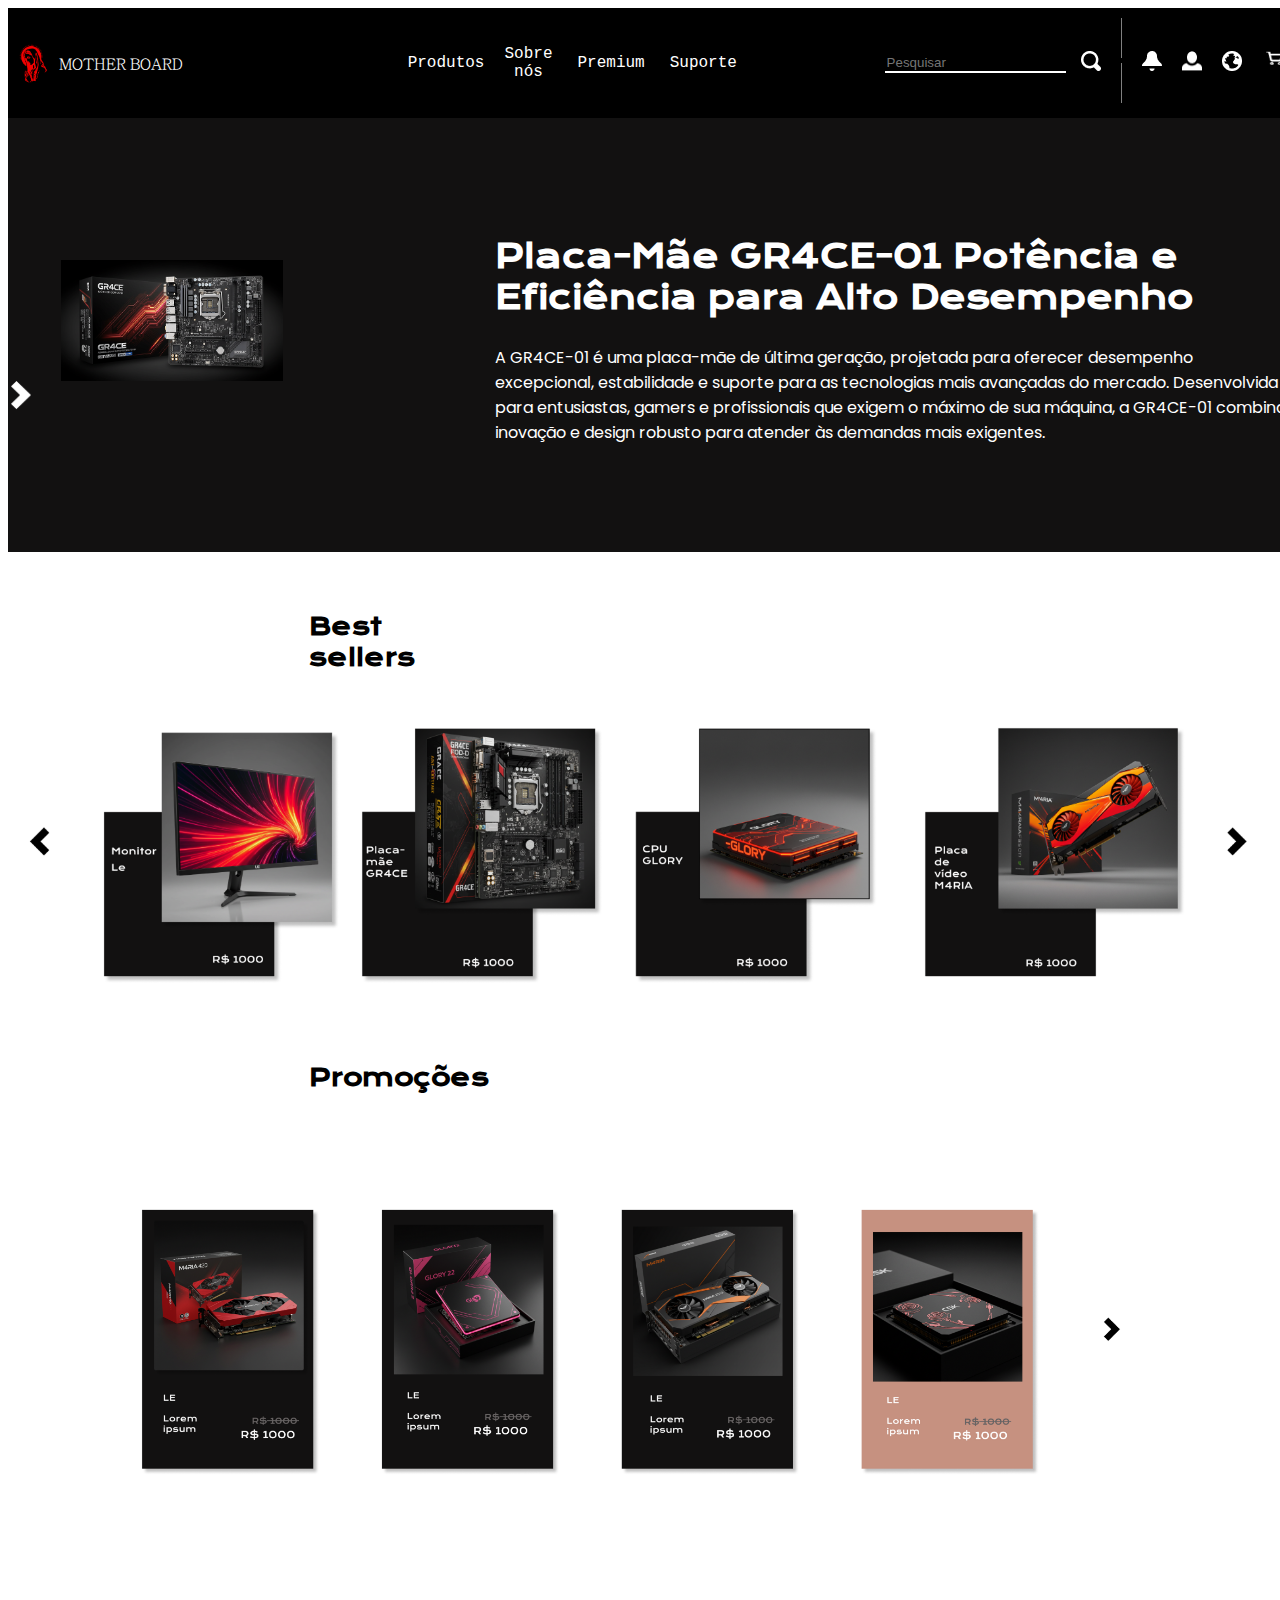
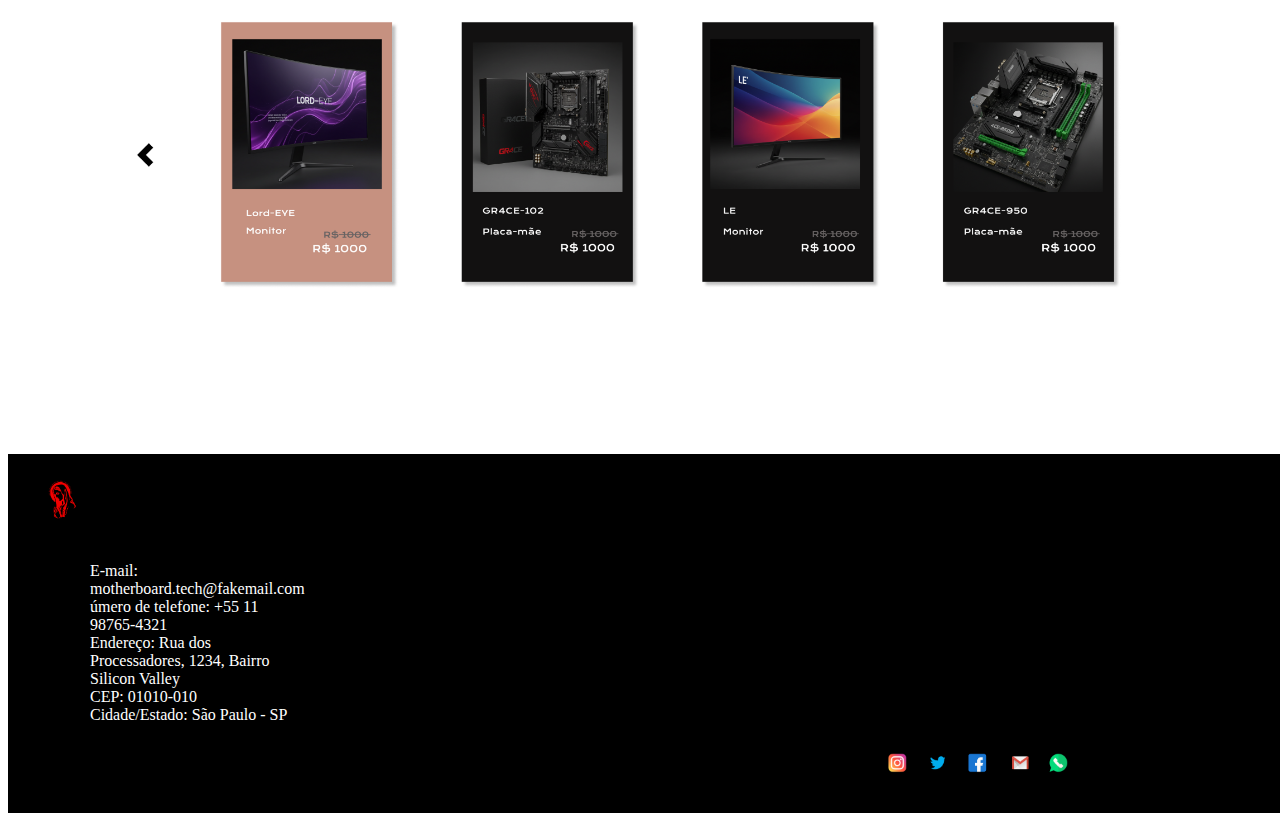
<file: index.html>
<!DOCTYPE html>
<html lang="en">
<head>
    <link rel="icon" type="image/png" href="imagens/logo_motherb.png">
    <meta charset="UTF-8">
    <meta name="viewport" content="width=device-width, initial-scale=1.0">
    <link rel="stylesheet" href="style.css">
    <title>Produtos</title>
    <link rel="imagens" href="index.html"
    <link href="https://fonts.googleapis.com/css2?family=IBM+Plex+Mono:wght@400;700&display=swap" rel="stylesheet">
    <link href="https://fonts.googleapis.com/css2?family=Jeju+Myeongjo:wght@400;700&display=swap" rel="stylesheet">
    <link href="https://fonts.googleapis.com/css2?family=Krona+One&display=swap" rel="stylesheet">
    <link href="https://fonts.googleapis.com/css2?family=Poppins:wght@300;400;500;600;700&display=swap" rel="stylesheet">
    
    <style>
        
    </style>
    
</head>
<body>
    <table CELLSPACING="0">
        <tr id = "Linha-1">
            <td style="width: 46.5px;"></td>
            <td style="width: 196;" id ="jeju">
                <img src="imagens/logo_motherb.png" alt="" id="logo">
                MOTHER BOARD

            </td>
            <td style="width: 44px;"></td>
            <td style="padding-left:100px; cursor: pointer; text-align: center;" class= "alinhamento_texto" onclick= "window.location.href='index.html';">Produtos</td>
            <td class = "alinhamento_texto" style="cursor: pointer; "onclick= "window.location.href='sobrenos.html';">Sobre nós</td>
            <td class = "alinhamento_texto" style="position: relative; text-align: center; padding: 15px; cursor: pointer">
                Premium
                <div class="menu-opcoes">
                    <a href="premium.html">Processador-CDK</a>
                    <a href="premium2.html">Monitor-LORD-EYE</a>    
                    <a href="premium3.html">Placa mãe-GR4CE</a>
                  </div>
            </td>

            <td class = "alinhamento_texto" onclick="location.href='suporte.html'"style="cursor: pointer; text-align: center;">
                Suporte
            </td>

            <td style="width: 140px;"></td>
            <td >
                <form action="">
                    <input type="search" placeholder="Pesquisar" id="pesquisa">
                </form>
            </td>
            <td class = "pading">
                <img src="imagens/lupa.png" alt="" height="20px" width="20px">
            </td>
            <td class = "alinhamento_texto">
                <img src = "imagens/vetor.png" alt = "" height="40px" width="1px">
                <img src = "imagens/vetor.png" alt = "" height="40px" width="1px">
            </td>
            <td class = "alinhamento_texto">
                    <img src="imagens/sino.png" alt="" height="20px" width="20px">
            </td>
            <td class = "alinhamento_texto">
                <img src="imagens/pessoa.png" alt="" height="20px" width="20px"onclick="location.href='suporte.html'"style="cursor: pointer; text-align: center;">
            </td>
            <td class = "alinhamento_texto">
                <img src="imagens/globo.png" alt="" height="20px" width="20px">
            </td>
            <td class = "alinhamento_texto">
                <img src="imagens/carrinho.png" alt="" height="20px" width="24px"onclick="location.href='index.html'"style="cursor: pointer; text-align: center;">
            </td>
            
            
        </tr >
        <tr id = "Linha-2">
            <td></td>
            <td colspan="2" class="container">
                    
                    <img id = "grace_logo" src="imagens/grace_logo.png" width = "75%" alt = "Imagem 1">  
                    <img id = "seta_branca" src="imagens/seta_branca.png"  alt="Imagem 2">

              
            </td>
            <td></td>
            <td colspan="11">
                        
                        <div style="width: 800px;">
                            <h2  class = "titulo"> Placa-Mãe GR4CE-01
                                Potência e Eficiência para Alto Desempenho</h2>
                        
                            <p class = "texto">A GR4CE-01 é uma placa-mãe de última geração, projetada para oferecer desempenho excepcional, 
                                estabilidade e suporte para as tecnologias mais avançadas do mercado. Desenvolvida para entusiastas, 
                                gamers e profissionais que exigem o máximo de sua máquina, a GR4CE-01 combina inovação e design robusto 
                                para atender às demandas mais exigentes.</p>
                        </div>
            </td>
            
            
            
           
        </tr >
        <tr id = "Linha-3">
            <td></td>
            <td></td>
            <td></td>
            <td></td>
            <td></td>
            <td></td>
            <td></td>
            <td></td>
            <td></td>
            <td></td>
            <td></td>
            <td></td>
            <td></td>
            <td></td>
            <td></td>
        
        </tr >
        <tr id = "Linha-4" >
            <td></td>
            <td></td>
            <td></td>
            <td><h1 id = "sell">Best sellers</h1></td>
            <td></td>
            <td></td>
            <td></td>
            <td></td>
            <td></td>
            <td></td>
            <td></td>
            <td></td>
            <td></td>
            <td></td>
            <td></td>
           
        </tr>
        <tr id = "Linha-5" >
            <td></td>
            <td style="text-align: center; vertical-align: middle; width: 100%;" rowspan="2" colspan="13">
                <img src="imagens/best_sell.png"  style="max-width: 100%; height: auto; display: block; margin: auto;" alt="">
            </td>
            <td ></td>
            <td ></td>
            
          
        </tr>
        <tr id = "Linha-6" >
        </tr>

        <tr id = "Linha-7" >
            <td></td>
            <td></td>
            <td></td>
            <td><h1 id = "sell">Promoções</h1></td>
            <td></td>
            <td></td>
            <td></td>
            <td></td>
            <td></td>
            <td></td>
            <td></td>
            <td></td>   
            <td></td>
            <td></td>
            <td></td>
            
        </tr>
        <tr id = "Linha-8" >
            <td></td>
            <td></td>
            <td></td>
            <td></td>
            <td></td>
            <td></td>
            <td></td>
            <td></td>
            <td></td>
            <td></td>
            <td></td>
            <td></td>
            <td></td>
            <td></td>
            <td></td>
           
        </tr>
        <tr id = "Linha-9" >
            <td></td>
            <td style="text-align: center; vertical-align: middle; width: 100%;" rowspan="2" colspan="13">
                <img src="imagens/promocoes1.png"  style="max-width: 80%; height: auto; display: block; margin: auto;" alt="">
            </td>
            <td></td>
            <td></td>
            
            
        </tr>
        <tr id = "Linha-10">
           
        </tr>
        <tr id = "Linha-11" >
            <td></td>
            <td></td>
            <td></td>
            <td></td>
            <td></td>
            <td></td>
            <td></td>
            <td></td>
            <td></td>
            <td></td>
            <td></td>
            <td></td>
            <td></td>
            <td></td>
            <td></td>
           
        </tr>
        <tr id = "Linha-12" >
            <td></td>
            <td style="text-align: center; vertical-align: middle; width: 100%;" rowspan="2" colspan="13">
                <img src="imagens/promocoes2.png"  style="max-width: 80%; height: auto; display: block; margin: auto;" alt="">
            </td>
            <td></td>
            <td></td>
        
        </tr>
        <tr id = "Linha-13" >
          
       
        </tr>
        <tr id = "Linha-14" >
            <td></td>
            <td></td>
            <td></td>
            <td></td>
            <td></td>
            <td></td>
            <td></td>
            <td></td>
            <td></td>
            <td></td>
            <td></td>
            <td></td>
            <td></td>
            <td></td>
            <td></td>
           
        </tr>
        <tr id = "Linha-15" >
            <td style="width: 45px;"></td>
            <td style="padding-left: 30px;">
                <img src="imagens/logo_motherb.png" alt="" id="logo">
            </td>
            <td></td>
            <td></td>
            <td></td>
            <td></td>
            <td></td>
            <td></td>
            <td></td>
            <td></td>
            <td></td>
            <td></td>
            <td></td>
            <td></td>
            <td></td>
          
        </tr>
        <tr id = "Linha-16" >
            <td></td>
            <td style="padding-left: 80px;" id = "texto">
                <p>E-mail: motherboard.tech@fakemail.com<br>úmero de telefone: +55 11 98765-4321<br>Endereço: Rua dos Processadores, 1234, Bairro Silicon Valley<br>CEP: 01010-010<br>Cidade/Estado: São Paulo - SP</p>
            </td>
            <td></td>
            <td></td>
            <td></td>
            <td></td>
            <td></td>
            <td></td>
            <td></td>
            <td></td>
            <td></td>
            <td></td>
            <td></td>
            <td></td>
            <td></td>
            
        </tr>
        <tr id = "Linha-17" >
            <td></td>
            <td></td>
            <td></td>
            <td></td>
            <td></td>
            <td></td>
            <td></td>
            <td></td>
            <td><img src="imagens/apps.png" style="height: 20px;"alt=""></td>
            <td></td>
            <td></td>
            <td></td>
            <td></td>
            <td></td>
            <td></td>
            
        </tr>
        <tr id = "Linha-18" >
            <td></td>
            <td></td>
            <td></td>
            <td></td>
            <td></td>
            <td></td>
            <td></td>
            <td></td>
            <td></td>
            <td></td>
            <td></td>
            <td></td>
            <td></td>
            <td></td>
            <td></td>
            
        </tr>
    </table>
</body>
</html>
</file>
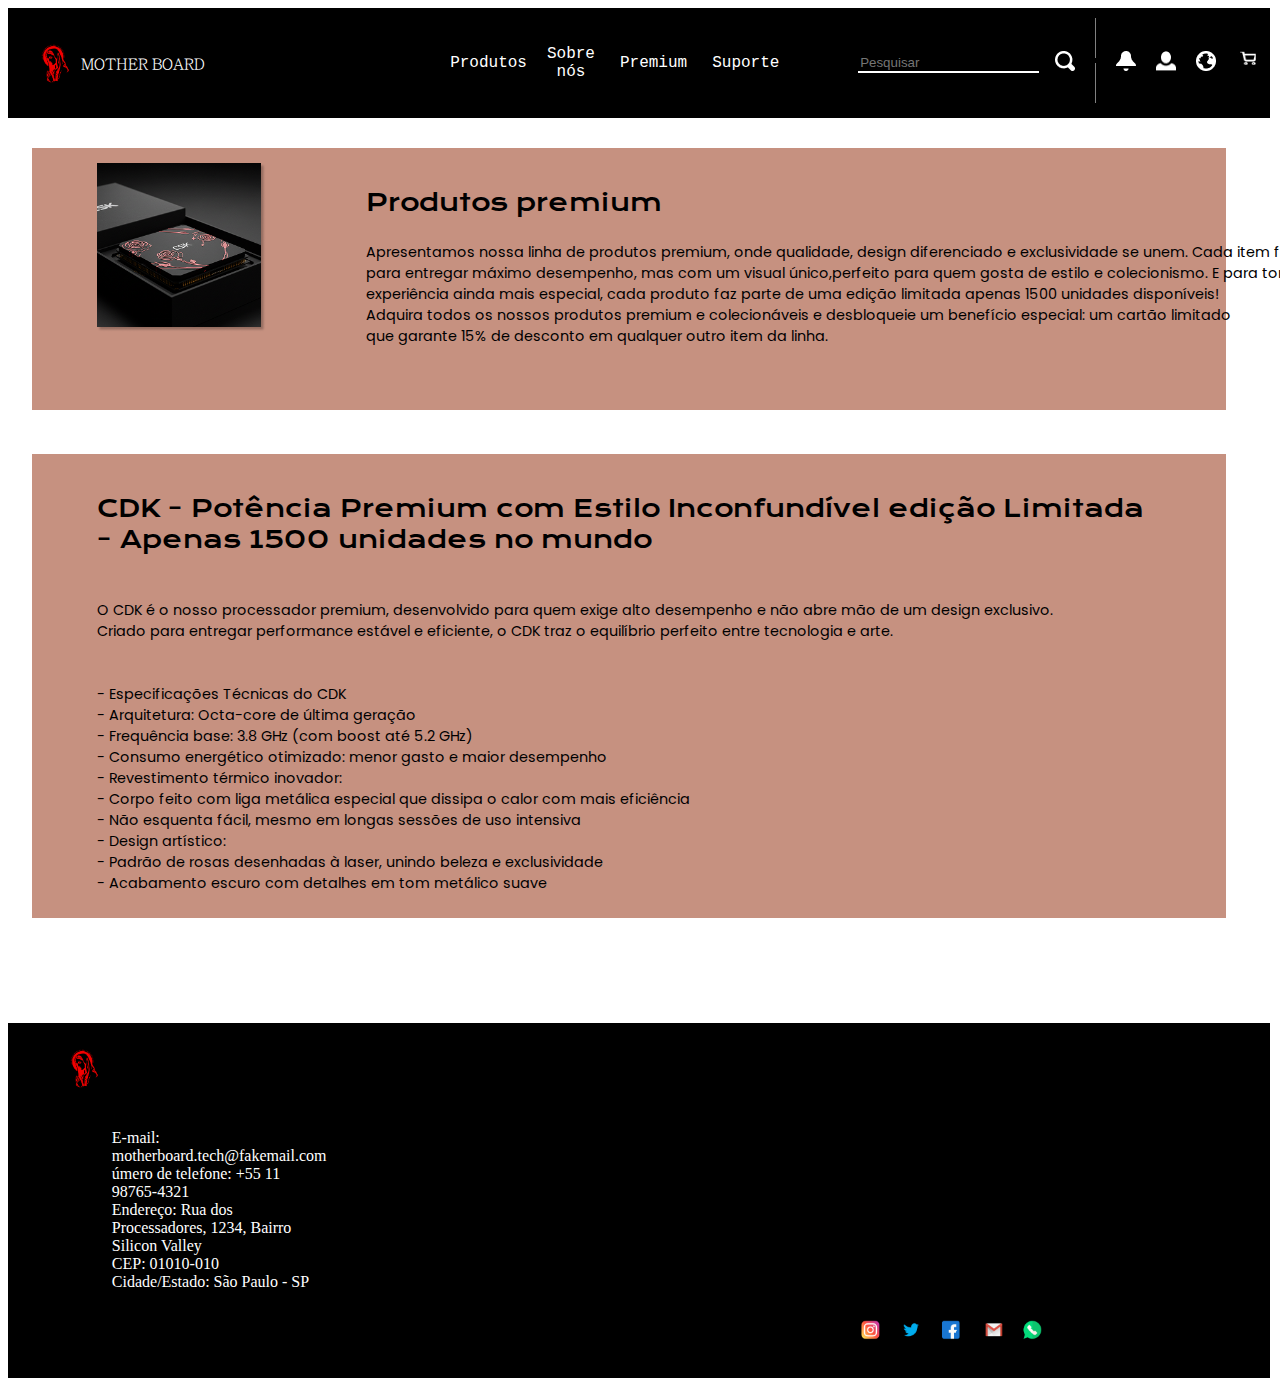
<file: premium.html>
<!DOCTYPE html>
<html lang="en">
<head>
    <link rel="icon" type="image/png" href="imagens/logo_motherb.png">
    <meta charset="UTF-8">
    <meta name="viewport" content="width=device-width, initial-scale=1.0">
    <title>Premium-CDK</title>
    <link rel="stylesheet" href="premium.css">
    <link rel="imagens" href="index.html"
    <link href="https://fonts.googleapis.com/css2?family=IBM+Plex+Mono:wght@400;700&display=swap" rel="stylesheet">
    <link href="https://fonts.googleapis.com/css2?family=Jeju+Myeongjo:wght@400;700&display=swap" rel="stylesheet">
    <link href="https://fonts.googleapis.com/css2?family=Krona+One&display=swap" rel="stylesheet">
    <link href="https://fonts.googleapis.com/css2?family=Poppins:wght@300;400;500;600;700&display=swap" rel="stylesheet">
</head>
<body>
    <body>
        <table cellspacing="0">
            <tr id = "Linha-1">
                <td style="width: 46.5px;"></td>
                <td style="width: 196;" id ="jeju">
                    <img src="imagens/logo_motherb.png" alt="" id="logo">
                    MOTHER BOARD
    
                </td>
                <td style="width: 44px;"></td>
                <td style="padding-left:100px; cursor: pointer; text-align: center;" class= "alinhamento_texto" onclick= "window.location.href='index.html';">Produtos</td>
                <td class = "alinhamento_texto" style="cursor: pointer;" onclick= "window.location.href='sobrenos.html';">Sobre nós</td>
                <td class = "alinhamento_texto" style="position: relative; text-align: center; padding: 15px; cursor: pointer;">
                    Premium
                    <div class="menu-opcoes">
                        <a href="premium.html">Processador-CDK</a>
                        <a href="premium2.html">Monitor-LORD-EYE</a>
                        <a href="premium3.html">Placa mãe-GR4CE</a>
                      </div>
                </td>
       
                <td class = "alinhamento_texto" onclick="location.href='suporte.html'"style="cursor: pointer; text-align: center;">
                    Suporte
                </td>
                <td style="width: 140px;"></td>
                <td >
                    <form action="">
                        <input type="search" placeholder="Pesquisar" id="pesquisa">
                    </form>
                </td>
                <td class = "pading">
                    <img src="imagens/lupa.png" alt="" height="20px" width="20px">
                </td>
                <td class = "alinhamento_texto">
                    <img src = "imagens/vetor.png" alt = "" height="40px" width="1px">
                    <img src = "imagens/vetor.png" alt = "" height="40px" width="1px">
                </td>
                <td class = "alinhamento_texto">
                    <img src="imagens/sino.png" alt="" height="20px" width="20px">
                </td>
                <td class = "alinhamento_texto">
                    <img src="imagens/pessoa.png" alt="" height="20px" width="20px"onclick="location.href='suporte.html'"style="cursor: pointer; text-align: center;">
                </td>
                <td class = "alinhamento_texto">
                    <img src="imagens/globo.png" alt="" height="20px" width="20px">
                </td>
                <td class = "alinhamento_texto">
                    <img src="imagens/carrinho.png" alt="" height="20px" width="24px"onclick="location.href='index.html'"style="cursor: pointer; text-align: center;">
                </td>
                
                
            </tr >
                <tr id = "Linha-2">
                    <td></td>
                    <td></td>
                    <td></td>
                    <td></td>
                    <td></td>
                    <td></td>
                    <td></td>
                    <td></td>
                    <td></td>
                    <td></td>
                    <td></td>
                    <td></td>
                    <td></td>
                    <td></td>
                    <td></td>
                </tr>
                <tr id = "Linha-3"  >
                    <td></td>
                    <td class = "banner" rowspan="3" colspan="13">

                        <img src="imagens/cdk.png" width ="15%"style="float: left; margin-right: 100px;">
                            <p class = "titulo" style= "vertical-align: middle;">Produtos premium</p>
                            <p class = "texto" > Apresentamos nossa linha de produtos premium, onde qualidade, design diferenciado e exclusividade se unem. Cada item foi desenvolvido <br> 
                                para entregar máximo desempenho, mas com um visual único,perfeito para quem gosta de estilo e colecionismo. E para tornar essa <br> 
                                experiência ainda mais especial, cada produto faz parte de uma edição limitada  apenas 1500 unidades disponíveis! <br>
                                Adquira todos os nossos produtos premium e colecionáveis e desbloqueie um benefício especial: um cartão limitado <br>
                                que garante 15% de desconto em qualquer outro item da linha.</p>
                    </td>
                    
                    <td></td>
                </tr>
                <tr id = "Linha-4">
                    <td></td>
                    <td></td>
                    <td></td>
                    
                </tr>
                <tr id = "Linha-5">
                    <td></td>
                    <td></td>
                    <td></td>
                    
                </tr>
                <tr id = "Linha-6">
                    <td></td>
                    <td></td>
                    <td></td>
                    <td></td>
                    <td></td>
                    <td></td>
                    <td></td>
                    <td></td>
                    <td></td>
                    <td></td>
                    <td></td>
                    <td></td>
                    <td></td>
                    <td></td>
                    <td></td>
                </tr>
                <tr id = "Linha-7">
                    <td></td>
                    <td class = "banner" rowspan="3" colspan="13">
                        
                        <p class="titulo"style="white-space: pre-line;">CDK - Potência Premium com Estilo Inconfundível edição Limitada 
                        - Apenas 1500 unidades no mundo</p>
                        <p class="texto"style="white-space: pre-line;">
                            O CDK é o nosso processador premium, desenvolvido para quem exige alto desempenho e não abre mão de um design exclusivo. 
                            Criado para entregar performance estável e eficiente, o CDK traz o equilíbrio perfeito entre tecnologia e arte.


                            - Especificações Técnicas do CDK
                            - Arquitetura: Octa-core de última geração
                            - Frequência base: 3.8 GHz (com boost até 5.2 GHz)
                            - Consumo energético otimizado: menor gasto e maior desempenho
                            - Revestimento térmico inovador:
                            - Corpo feito com liga metálica especial que dissipa o calor com mais eficiência
                            - Não esquenta fácil, mesmo em longas sessões de uso intensiva
                            - Design artístico:
                            - Padrão de rosas desenhadas à laser, unindo beleza e exclusividade
                            - Acabamento escuro com detalhes em tom metálico suave</p>
                        
                    </td>
             
                    <td></td>
                   
                    <td></td>
                </tr>
                <tr id="Linha-8">
                    <td></td>
                    <td></td>
                    <td></td>
                  
                </tr>
                <tr id = "Linha-9">
                    <td></td>
                    <td></td>
                    <td></td>
                 
                </tr>

            <tr id = "Linha-10" >
                <td></td>
                <td></td>
                <td></td>
                <td></td>
                <td></td>
                <td></td>
                <td></td>
                <td></td>
                <td></td>
                <td></td>
                <td></td>
                <td></td>
                <td></td>
                <td></td>
                <td></td>
               
            </tr>
            <tr id = "Linha-11" >
                <td style="width: 45px;"></td>
                <td style="padding-left: 30px;">
                    <img src="imagens/logo_motherb.png" alt="" id="logo">
                </td>
                <td></td>
                <td></td>
                <td></td>
                <td></td>
                <td></td>
                <td></td>
                <td></td>
                <td></td>
                <td></td>
                <td></td>
                <td></td>
                <td></td>
                <td></td>
              
            </tr>
            <tr id = "Linha-12" >
                <td></td>
                <td style="padding-left: 80px;" id = "texto">
                    <p>E-mail: motherboard.tech@fakemail.com<br>úmero de telefone: +55 11 98765-4321<br>Endereço: Rua dos Processadores, 1234, Bairro Silicon Valley<br>CEP: 01010-010<br>Cidade/Estado: São Paulo - SP</p>
                </td>
                <td></td>
                <td></td>
                <td></td>
                <td></td>
                <td></td>
                <td></td>
                <td></td>
                <td></td>
                <td></td>
                <td></td>
                <td></td>
                <td></td>
                <td></td>
                
            </tr>
            <tr id = "Linha-13" >
                <td></td>
                <td></td>
                <td></td>
                <td></td>
                <td></td>
                <td></td>
                <td></td>
                <td></td>
                <td><img src="imagens/apps.png" style="height: 20px;"alt=""></td>
                <td></td>
                <td></td>
                <td></td>
                <td></td>
                <td></td>
                <td></td>
                
            </tr>
            <tr id = "Linha-14" >
                <td></td>
                <td></td>
                <td></td>
                <td></td>
                <td></td>
                <td></td>
                <td></td>
                <td></td>
                <td></td>
                <td></td>
                <td></td>
                <td></td>
                <td></td>
                <td></td>
                <td></td>
                
            </tr>
        </table>
</body>
</html>
</file>
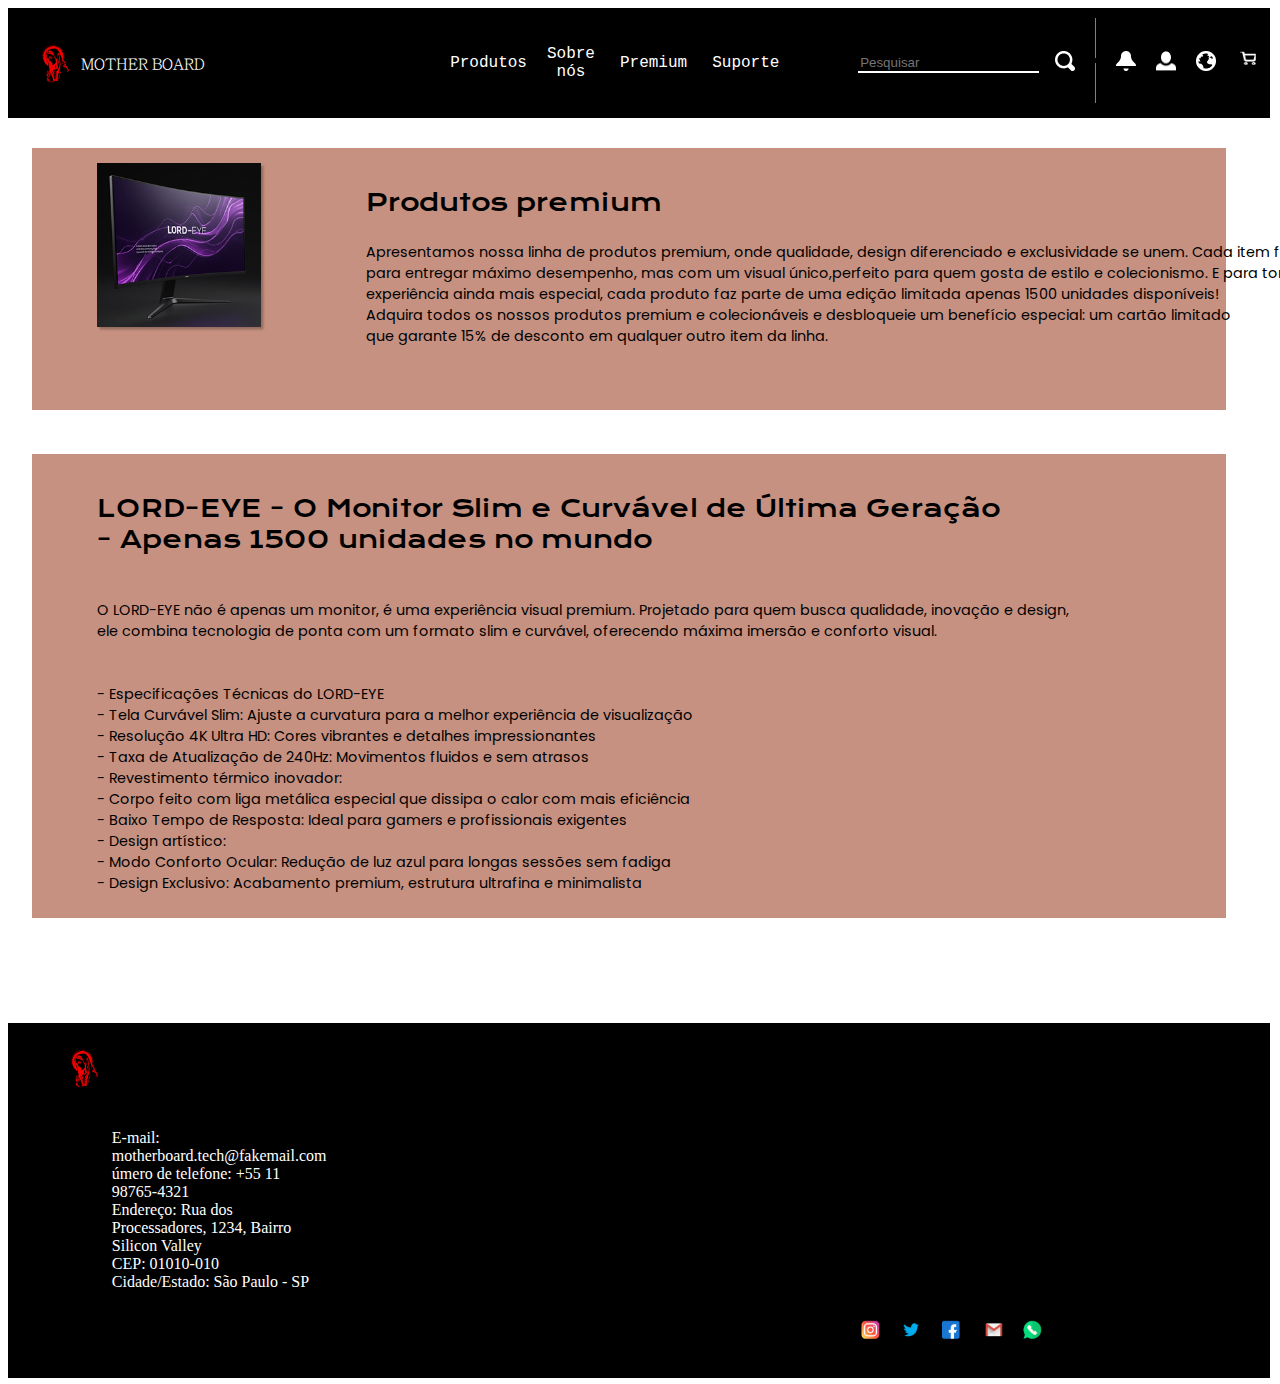
<file: premium2.html>
<!DOCTYPE html>
<html lang="en">
<head>
    <link rel="icon" type="image/png" href="imagens/logo_motherb.png">
    <meta charset="UTF-8">
    <meta name="viewport" content="width=device-width, initial-scale=1.0">
    <title>Premium-LORD-EYE</title>
    <link rel="stylesheet" href="premium.css">
    <link rel="imagens" href="index.html"
    <link href="https://fonts.googleapis.com/css2?family=IBM+Plex+Mono:wght@400;700&display=swap" rel="stylesheet">
    <link href="https://fonts.googleapis.com/css2?family=Jeju+Myeongjo:wght@400;700&display=swap" rel="stylesheet">
    <link href="https://fonts.googleapis.com/css2?family=Krona+One&display=swap" rel="stylesheet">
    <link href="https://fonts.googleapis.com/css2?family=Poppins:wght@300;400;500;600;700&display=swap" rel="stylesheet">
</head>
<body>
    <body>
        <table  cellspacing="0">
            <tr id = "Linha-1">
                <td style="width: 46.5px;"></td>
                <td style="width: 196;" id ="jeju">
                    <img src="imagens/logo_motherb.png" alt="" id="logo">
                    MOTHER BOARD
    
                </td>
                <td style="width: 44px;"></td>
                <td style="padding-left:100px; cursor: pointer; text-align: center;" class= "alinhamento_texto" onclick= "window.location.href='index.html';">Produtos</td>
                <td class = "alinhamento_texto" style="cursor: pointer;"onclick= "window.location.href='sobrenos.html';">Sobre nós</td>
                <td class = "alinhamento_texto" style="position: relative; text-align: center; padding: 15px;cursor: pointer;">
                    Premium
                    <div class="menu-opcoes">
                        <a href="premium.html">Processador-CDK</a>
                        <a href="premium2.html">Monitor-LORD-EYE</a>
                        <a href="premium3.html">Placa mãe-GR4CE</a>
                      </div>
                </td>

                <td class = "alinhamento_texto" onclick="location.href='suporte.html'"style="cursor: pointer; text-align: center;">
                    Suporte
                </td>
                <td style="width: 140px;"></td>
                <td >
                    <form action="">
                        <input type="search" placeholder="Pesquisar" id="pesquisa">
                    </form>
                </td>
                <td class = "pading">
                    <img src="imagens/lupa.png" alt="" height="20px" width="20px">
                </td>
                <td class = "alinhamento_texto">
                    <img src = "imagens/vetor.png" alt = "" height="40px" width="1px">
                    <img src = "imagens/vetor.png" alt = "" height="40px" width="1px">
                </td>
                <td class = "alinhamento_texto">
                    <img src="imagens/sino.png" alt="" height="20px" width="20px">
                </td>
                <td class = "alinhamento_texto">
                    <img src="imagens/pessoa.png" alt="" height="20px" width="20px"onclick="location.href='suporte.html'"style="cursor: pointer; text-align: center;">
                </td>
                <td class = "alinhamento_texto">
                    <img src="imagens/globo.png" alt="" height="20px" width="20px">
                </td>
                <td class = "alinhamento_texto">
                    <img src="imagens/carrinho.png" alt="" height="20px" width="24px"onclick="location.href='index.html'"style="cursor: pointer; text-align: center;">
                </td>
                
                
            </tr >
                <tr id = "Linha-2">
                    <td></td>
                    <td></td>
                    <td></td>
                    <td></td>
                    <td></td>
                    <td></td>
                    <td></td>
                    <td></td>
                    <td></td>
                    <td></td>
                    <td></td>
                    <td></td>
                    <td></td>
                    <td></td>
                    <td></td>
                </tr>
                <tr id = "Linha-3"  >
                    <td></td>
                    <td class = "banner" rowspan="3" colspan="13">

                        <img src="imagens/lord_eye.png" width ="15%"style="float: left; margin-right: 100px;">
                            <p class = "titulo" style= "vertical-align: middle;">Produtos premium</p>
                            <p class = "texto" >  Apresentamos nossa linha de produtos premium, onde qualidade, design diferenciado e exclusividade se unem. Cada item foi desenvolvido <br> 
                                para entregar máximo desempenho, mas com um visual único,perfeito para quem gosta de estilo e colecionismo. E para tornar essa <br> 
                                experiência ainda mais especial, cada produto faz parte de uma edição limitada  apenas 1500 unidades disponíveis! <br>
                                Adquira todos os nossos produtos premium e colecionáveis e desbloqueie um benefício especial: um cartão limitado <br>
                                que garante 15% de desconto em qualquer outro item da linha.</p>
                    
                    <td></td>
                </tr>
                <tr id = "Linha-4">
                    <td></td>
                    <td></td>
                    <td></td>
                    
                </tr>
                <tr id = "Linha-5">
                    <td></td>
                    <td></td>
                    <td></td>
                    
                </tr>
                <tr id = "Linha-6">
                    <td></td>
                    <td></td>
                    <td></td>
                    <td></td>
                    <td></td>
                    <td></td>
                    <td></td>
                    <td></td>
                    <td></td>
                    <td></td>
                    <td></td>
                    <td></td>
                    <td></td>
                    <td></td>
                    <td></td>
                </tr>
                <tr id = "Linha-7">
                    <td></td>
                    <td class = "banner" rowspan="3" colspan="13">
                        
                        <p class="titulo"style="white-space: pre-line;">LORD-EYE - O Monitor Slim e Curvável de Última Geração
                        - Apenas 1500 unidades no mundo</p>
                        <p class="texto"style="white-space: pre-line;">
                            O LORD-EYE não é apenas um monitor, é uma experiência visual premium. Projetado para quem busca qualidade, inovação e design,
                            ele combina tecnologia de ponta com um formato slim e curvável, oferecendo máxima imersão e conforto visual.

                            
                            - Especificações Técnicas do LORD-EYE
                            - Tela Curvável Slim: Ajuste a curvatura para a melhor experiência de visualização
                            - Resolução 4K Ultra HD: Cores vibrantes e detalhes impressionantes
                            - Taxa de Atualização de 240Hz: Movimentos fluidos e sem atrasos
                            - Revestimento térmico inovador:
                            - Corpo feito com liga metálica especial que dissipa o calor com mais eficiência
                            - Baixo Tempo de Resposta: Ideal para gamers e profissionais exigentes
                            - Design artístico:
                            - Modo Conforto Ocular: Redução de luz azul para longas sessões sem fadiga
                            - Design Exclusivo: Acabamento premium, estrutura ultrafina e minimalista</p>
                        
                    </td>
             
                    <td></td>
                   
                    <td></td>
                </tr>
                <tr id="Linha-8">
                    <td></td>
                    <td></td>
                    <td></td>
                  
                </tr>
                <tr id = "Linha-9">
                    <td></td>
                    <td></td>
                    <td></td>
                 
                </tr>

            <tr id = "Linha-10" >
                <td></td>
                <td></td>
                <td></td>
                <td></td>
                <td></td>
                <td></td>
                <td></td>
                <td></td>
                <td></td>
                <td></td>
                <td></td>
                <td></td>
                <td></td>
                <td></td>
                <td></td>
               
            </tr>
            <tr id = "Linha-11" >
                <td style="width: 45px;"></td>
                <td style="padding-left: 30px;">
                    <img src="imagens/logo_motherb.png" alt="" id="logo">
                </td>
                <td></td>
                <td></td>
                <td></td>
                <td></td>
                <td></td>
                <td></td>
                <td></td>
                <td></td>
                <td></td>
                <td></td>
                <td></td>
                <td></td>
                <td></td>
              
            </tr>
            <tr id = "Linha-12" >
                <td></td>
                <td style="padding-left: 80px;" id = "texto">
                    <p>E-mail: motherboard.tech@fakemail.com<br>úmero de telefone: +55 11 98765-4321<br>Endereço: Rua dos Processadores, 1234, Bairro Silicon Valley<br>CEP: 01010-010<br>Cidade/Estado: São Paulo - SP</p>
                </td>
                <td></td>
                <td></td>
                <td></td>
                <td></td>
                <td></td>
                <td></td>
                <td></td>
                <td></td>
                <td></td>
                <td></td>
                <td></td>
                <td></td>
                <td></td>
                
            </tr>
            <tr id = "Linha-13" >
                <td></td>
                <td></td>
                <td></td>
                <td></td>
                <td></td>
                <td></td>
                <td></td>
                <td></td>
                <td><img src="imagens/apps.png" style="height: 20px;"alt=""></td>
                <td></td>
                <td></td>
                <td></td>
                <td></td>
                <td></td>
                <td></td>
                
            </tr>
            <tr id = "Linha-14" >
                <td></td>
                <td></td>
                <td></td>
                <td></td>
                <td></td>
                <td></td>
                <td></td>
                <td></td>
                <td></td>
                <td></td>
                <td></td>
                <td></td>
                <td></td>
                <td></td>
                <td></td>
                
            </tr>
        </table>
</body>
</html>
</file>
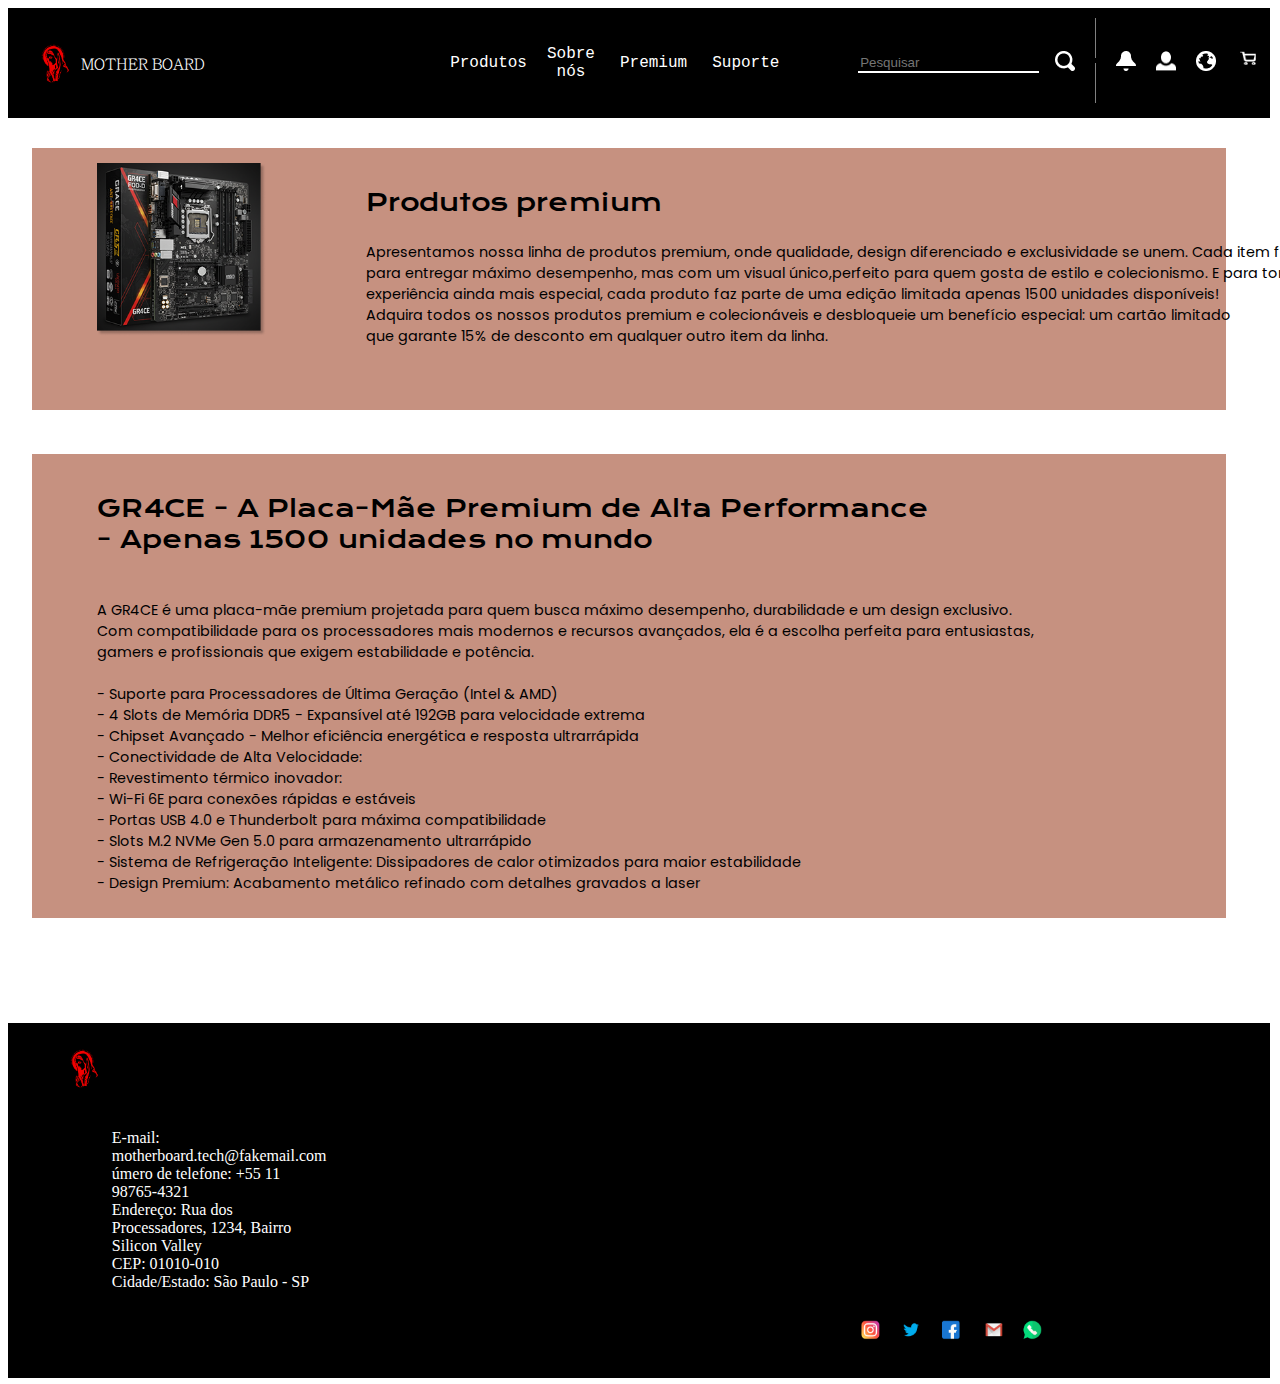
<file: premium3.html>
<!DOCTYPE html>
<html lang="en">
<head>
    <link rel="icon" type="image/png" href="imagens/logo_motherb.png">
    <meta charset="UTF-8">
    <meta name="viewport" content="width=device-width, initial-scale=1.0">
    <title>Premium-GR4CE</title>
    <link rel="stylesheet" href="premium.css">
    <link rel="imagens" href="index.html"
    <link href="https://fonts.googleapis.com/css2?family=IBM+Plex+Mono:wght@400;700&display=swap" rel="stylesheet">
    <link href="https://fonts.googleapis.com/css2?family=Jeju+Myeongjo:wght@400;700&display=swap" rel="stylesheet">
    <link href="https://fonts.googleapis.com/css2?family=Krona+One&display=swap" rel="stylesheet">
    <link href="https://fonts.googleapis.com/css2?family=Poppins:wght@300;400;500;600;700&display=swap" rel="stylesheet">
</head>
<body>
    <body>
        <table cellspacing="0">
            <tr id = "Linha-1">
                <td style="width: 46.5px;"></td>
                <td style="width: 196;" id ="jeju">
                    <img src="imagens/logo_motherb.png" alt="" id="logo">
                    MOTHER BOARD
    
                </td>
                <td style="width: 44px;"></td>
                <td style="padding-left:100px; cursor: pointer; text-align: center;" class= "alinhamento_texto" onclick= "window.location.href='index.html';">Produtos</td>
                <td class = "alinhamento_texto" style="cursor: pointer;"onclick= "window.location.href='sobrenos.html';">Sobre nós</td>
                <td class = "alinhamento_texto" style="position: relative; text-align: center; padding: 15px; cursor: pointer;">
                    Premium
                    <div class="menu-opcoes">
                        <a href="premium.html">Processador-CDK</a>
                        <a href="premium2.html">Monitor-LORD-EYE</a>
                        <a href="premium3.html">Placa mãe-GR4CE</a>
                      </div>
                </td>

                <td class = "alinhamento_texto" onclick="location.href='suporte.html'"style="cursor: pointer; text-align: center;">
                    Suporte
                </td>
                <td style="width: 140px;"></td>
                <td >
                    <form action="">
                        <input type="search" placeholder="Pesquisar" id="pesquisa">
                    </form>
                </td>
                <td class = "pading">
                    <img src="imagens/lupa.png" alt="" height="20px" width="20px">
                </td>
                <td class = "alinhamento_texto">
                    <img src = "imagens/vetor.png" alt = "" height="40px" width="1px">
                    <img src = "imagens/vetor.png" alt = "" height="40px" width="1px">
                </td>
                <td class = "alinhamento_texto">
                    <img src="imagens/sino.png" alt="" height="20px" width="20px">
                </td>
                <td class = "alinhamento_texto">
                    <img src="imagens/pessoa.png" alt="" height="20px" width="20px"onclick="location.href='suporte.html'"style="cursor: pointer; text-align: center;">
                </td>
                <td class = "alinhamento_texto">
                    <img src="imagens/globo.png" alt="" height="20px" width="20px">
                </td>
                <td class = "alinhamento_texto">
                    <img src="imagens/carrinho.png" alt="" height="20px" width="24px"onclick="location.href='index.html'"style="cursor: pointer; text-align: center;">
                </td>
                
                
            </tr >
                <tr id = "Linha-2">
                    <td></td>
                    <td></td>
                    <td></td>
                    <td></td>
                    <td></td>
                    <td></td>
                    <td></td>
                    <td></td>
                    <td></td>
                    <td></td>
                    <td></td>
                    <td></td>
                    <td></td>
                    <td></td>
                    <td></td>
                </tr>
                <tr id = "Linha-3"  >
                    <td></td>
                    <td class = "banner" rowspan="3" colspan="13">

                        <img src="imagens/gr4ace2.png" width ="15%"style="float: left; margin-right: 100px;">
                            <p class = "titulo" style= "vertical-align: middle;">Produtos premium</p>
                            <p class = "texto" > Apresentamos nossa linha de produtos premium, onde qualidade, design diferenciado e exclusividade se unem. Cada item foi desenvolvido <br> 
                            para entregar máximo desempenho, mas com um visual único,perfeito para quem gosta de estilo e colecionismo. E para tornar essa <br> 
                            experiência ainda mais especial, cada produto faz parte de uma edição limitada  apenas 1500 unidades disponíveis! <br>
                            Adquira todos os nossos produtos premium e colecionáveis e desbloqueie um benefício especial: um cartão limitado <br>
                            que garante 15% de desconto em qualquer outro item da linha.</p>
                    </td>
                    
                    <td></td>
                </tr>
                <tr id = "Linha-4">
                    <td></td>
                    <td></td>
                    <td></td>
                    
                </tr>
                <tr id = "Linha-5">
                    <td></td>
                    <td></td>
                    <td></td>
                    
                </tr>
                <tr id = "Linha-6">
                    <td></td>
                    <td></td>
                    <td></td>
                    <td></td>
                    <td></td>
                    <td></td>
                    <td></td>
                    <td></td>
                    <td></td>
                    <td></td>
                    <td></td>
                    <td></td>
                    <td></td>
                    <td></td>
                    <td></td>
                </tr>
                <tr id = "Linha-7">
                    <td></td>
                    <td class = "banner" rowspan="3" colspan="13">
                       
                        <p class="titulo"style="white-space: pre-line;">GR4CE - A Placa-Mãe Premium de Alta Performance
                        - Apenas 1500 unidades no mundo</p>
                        <p class="texto"style="white-space: pre-line;">
                            A GR4CE é uma placa-mãe premium projetada para quem busca máximo desempenho, durabilidade e um design exclusivo. 
                            Com compatibilidade para os processadores mais modernos e recursos avançados, ela é a escolha perfeita para entusiastas, 
                            gamers e profissionais que exigem estabilidade e potência.

                            - Suporte para Processadores de Última Geração (Intel & AMD)
                            - 4 Slots de Memória DDR5 - Expansível até 192GB para velocidade extrema
                            - Chipset Avançado - Melhor eficiência energética e resposta ultrarrápida
                            - Conectividade de Alta Velocidade:
                            - Revestimento térmico inovador:
                            - Wi-Fi 6E para conexões rápidas e estáveis
                            - Portas USB 4.0 e Thunderbolt para máxima compatibilidade
                            - Slots M.2 NVMe Gen 5.0 para armazenamento ultrarrápido
                            - Sistema de Refrigeração Inteligente: Dissipadores de calor otimizados para maior estabilidade
                            - Design Premium: Acabamento metálico refinado com detalhes gravados a laser</p>
                        
                    </td>
             
                    <td></td>
                   
                    <td></td>
                </tr>
                <tr id="Linha-8">
                    <td></td>
                    <td></td>
                    <td></td>
                  
                </tr>
                <tr id = "Linha-9">
                    <td></td>
                    <td></td>
                    <td></td>
                 
                </tr>

            <tr id = "Linha-10" >
                <td></td>
                <td></td>
                <td></td>
                <td></td>
                <td></td>
                <td></td>
                <td></td>
                <td></td>
                <td></td>
                <td></td>
                <td></td>
                <td></td>
                <td></td>
                <td></td>
                <td></td>
               
            </tr>
            <tr id = "Linha-11" >
                <td style="width: 45px;"></td>
                <td style="padding-left: 30px;">
                    <img src="imagens/logo_motherb.png" alt="" id="logo">
                </td>
                <td></td>
                <td></td>
                <td></td>
                <td></td>
                <td></td>
                <td></td>
                <td></td>
                <td></td>
                <td></td>
                <td></td>
                <td></td>
                <td></td>
                <td></td>
              
            </tr>
            <tr id = "Linha-12" >
                <td></td>
                <td style="padding-left: 80px;" id = "texto">
                    <p>E-mail: motherboard.tech@fakemail.com<br>úmero de telefone: +55 11 98765-4321<br>Endereço: Rua dos Processadores, 1234, Bairro Silicon Valley<br>CEP: 01010-010<br>Cidade/Estado: São Paulo - SP</p>
                </td>
                <td></td>
                <td></td>
                <td></td>
                <td></td>
                <td></td>
                <td></td>
                <td></td>
                <td></td>
                <td></td>
                <td></td>
                <td></td>
                <td></td>
                <td></td>
                
            </tr>
            <tr id = "Linha-13" >
                <td></td>
                <td></td>
                <td></td>
                <td></td>
                <td></td>
                <td></td>
                <td></td>
                <td></td>
                <td><img src="imagens/apps.png" style="height: 20px;"alt=""></td>
                <td></td>
                <td></td>
                <td></td>
                <td></td>
                <td></td>
                <td></td>
                
            </tr>
            <tr id = "Linha-14" >
                <td></td>
                <td></td>
                <td></td>
                <td></td>
                <td></td>
                <td></td>
                <td></td>
                <td></td>
                <td></td>
                <td></td>
                <td></td>
                <td></td>
                <td></td>
                <td></td>
                <td></td>
                
            </tr>
        </table>
</body>
</html>
</file>
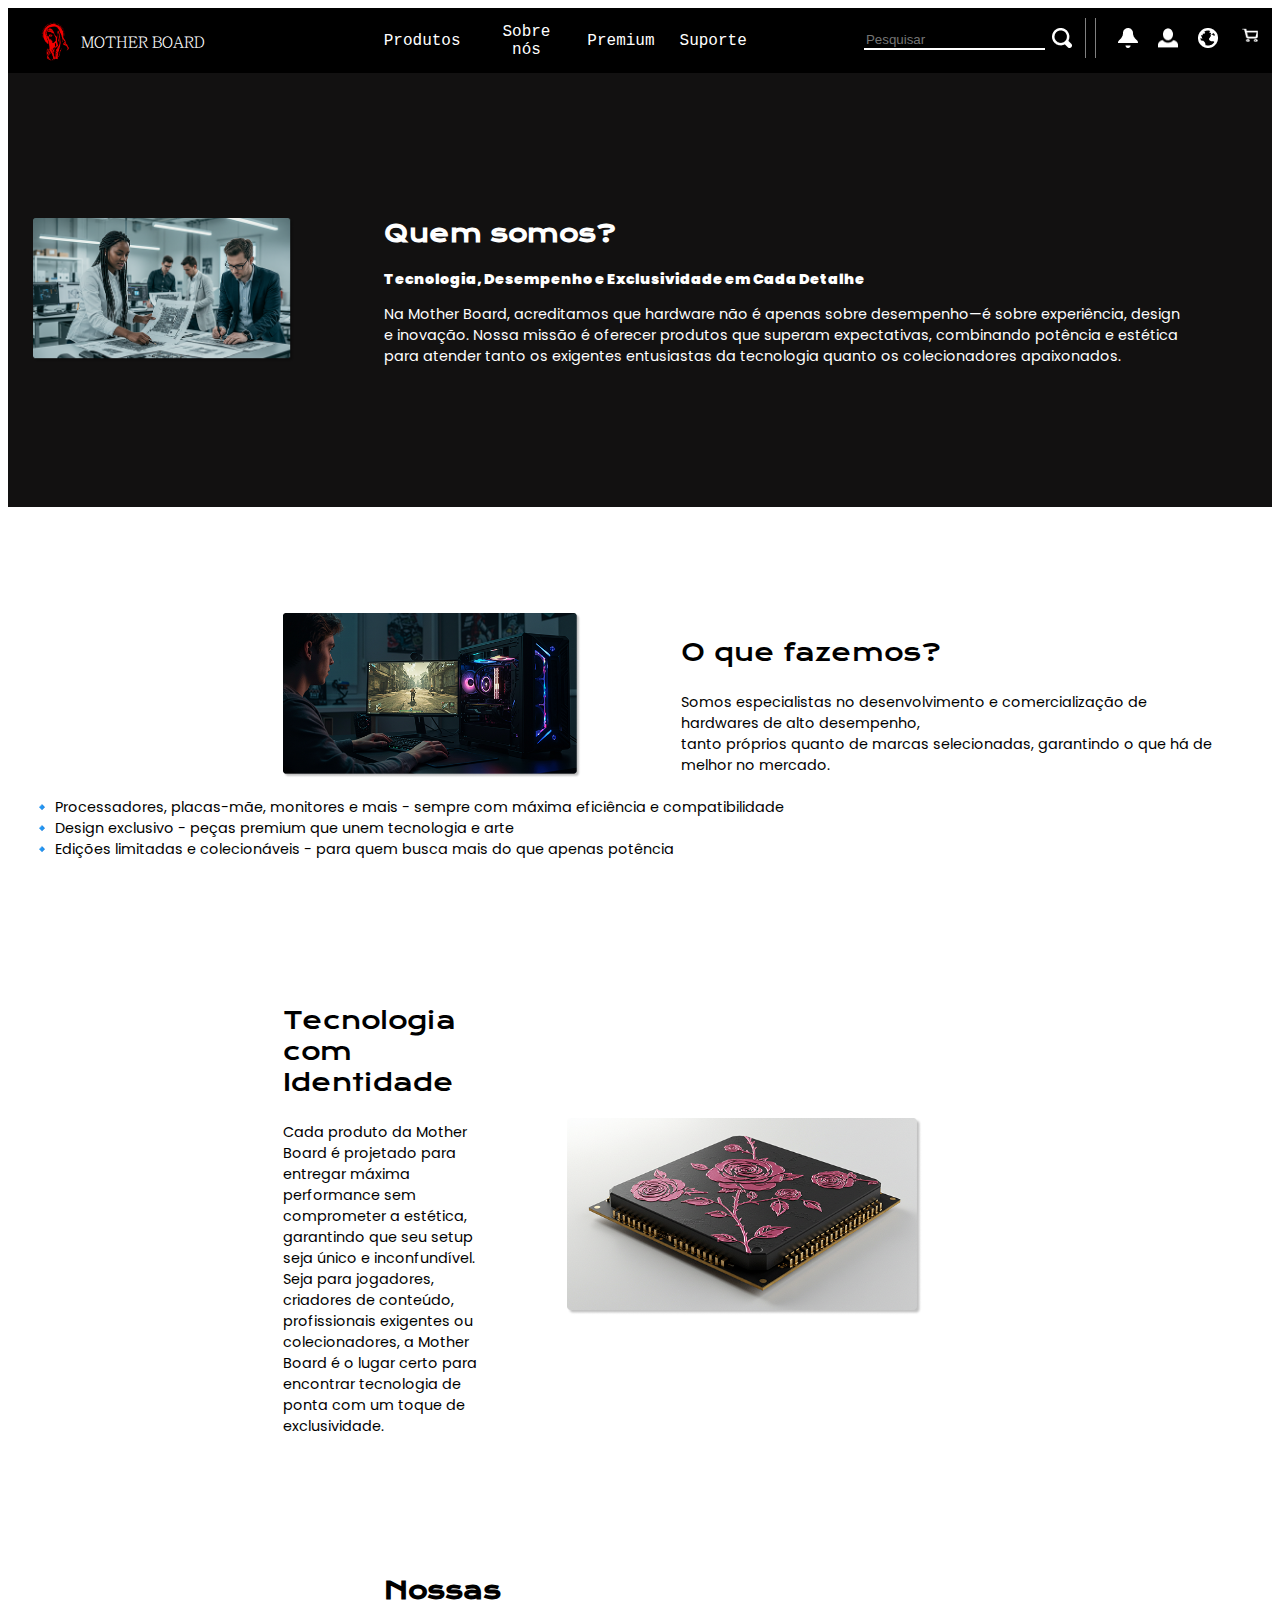
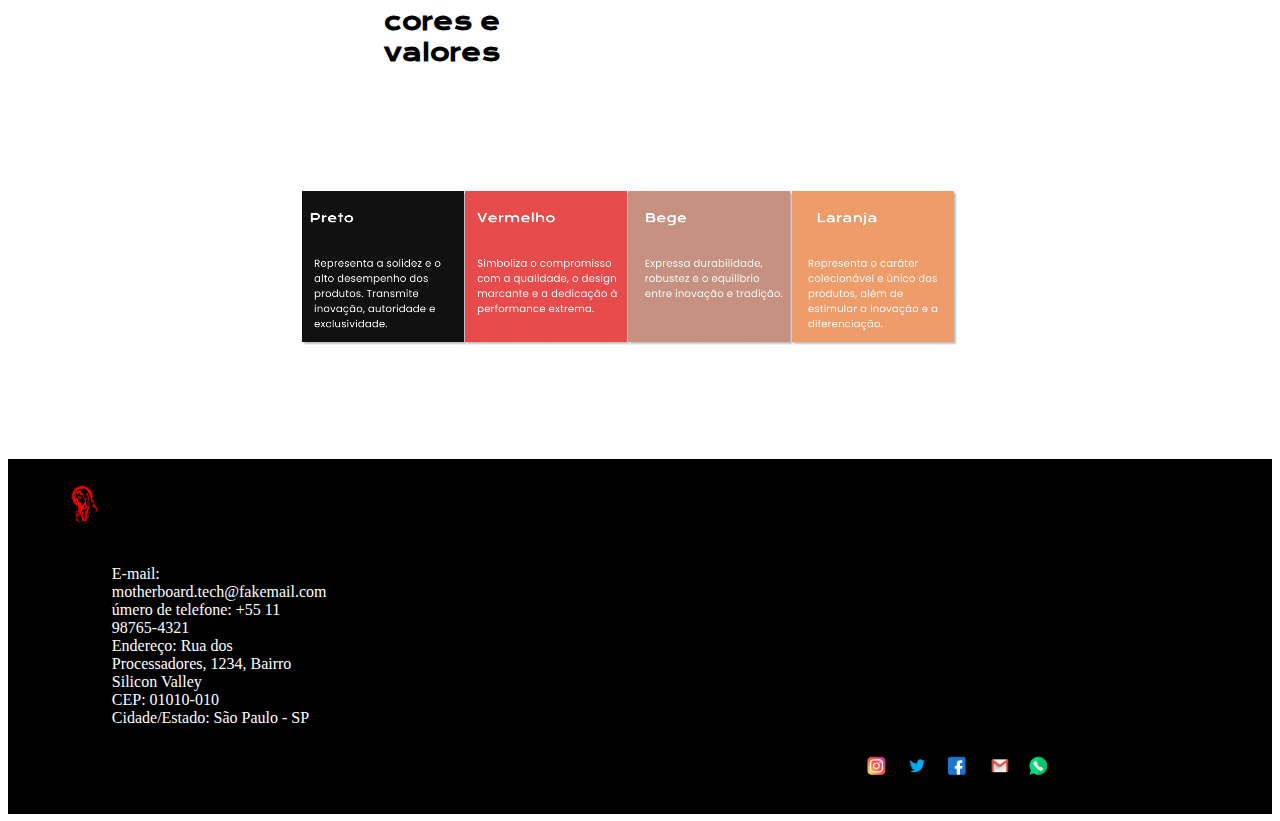
<file: sobrenos.html>
<!DOCTYPE html>
<html lang="en">
<head>
    <link rel="icon" type="image/png" href="imagens/logo_motherb.png">
    <meta charset="UTF-8">
    <meta name="viewport" content="width=device-width, initial-scale=1.0">
    <title>Sobre nós</title>
    <link rel="stylesheet" href="suporte.css">
    <link rel="imagens" href="index.html"
    <link href="https://fonts.googleapis.com/css2?family=IBM+Plex+Mono:wght@400;700&display=swap" rel="stylesheet">
    <link href="https://fonts.googleapis.com/css2?family=Jeju+Myeongjo:wght@400;700&display=swap" rel="stylesheet">
    <link href="https://fonts.googleapis.com/css2?family=Krona+One&display=swap" rel="stylesheet">
    <link href="https://fonts.googleapis.com/css2?family=Poppins:wght@300;400;500;600;700&display=swap" rel="stylesheet">
</head>
<body>
    <body>
        <table cellspacing="0">
            <tr id = "Linha-1">

                <td style="width: 46.5px;"></td>
                <td style="width: 196;" id ="jeju">
                    <img src="imagens/logo_motherb.png" alt="" id="logo">
                    MOTHER BOARD
    
                </td>
                <td style="width: 80px; margin-right:200px ;"></td>
                <td style=" padding-right:20px ; cursor: pointer;text-align: right;"onclick= "window.location.href='index.html';">Produtos</td>
                <td class = "alinhamento_texto" style="cursor: pointer;" width = "80px"onclick= "window.location.href='sobrenos.html';">Sobre nós</td>
                <td class = "alinhamento_texto" style="position: relative; text-align: center; padding: 15px; cursor: pointer;">
                    Premium
                    <div class="menu-opcoes">
                        <a href="premium.html">Processador-CDK</a>
                        <a href="premium2.html">Monitor-LORD-EYE</a>    
                        <a href="premium3.html">Placa mãe-GR4CE</a>
                      </div>
                </td>
       
                <td class = "alinhamento_texto" onclick="location.href='suporte.html'"style="cursor: pointer; text-align: center;">
                    Suporte
                </td>
                <td style="width: 140px;"></td>
                <td >
                    <form action="">
                        <input type="search" placeholder="Pesquisar" id="pesquisa">
                    </form>
                </td>
                <td class = "pading">
                    <img src="imagens/lupa.png" alt="" height="20px" width="20px">
                </td>
                <td class = "alinhamento_texto" width ="20px">
                    <img src = "imagens/vetor.png" alt = "" height="40px" width="1px">
                    <img src = "imagens/vetor.png" alt = "" height="40px" width="1px">
                </td>
                <td class = "alinhamento_texto">
                    <img src="imagens/sino.png" alt="" height="20px" width="20px">
                </td>
                <td class = "alinhamento_texto">
                    <img src="imagens/pessoa.png" alt="" height="20px" width="20px"onclick="location.href='suporte.html'"style="cursor: pointer; text-align: center;">
                </td>
                <td class = "alinhamento_texto">
                    <img src="imagens/globo.png" alt="" height="20px" width="20px">
                </td>
                <td class = "alinhamento_texto">
                    <img src="imagens/carrinho.png" alt="" height="20px" width="24px"onclick="location.href='index.html'"style="cursor: pointer; text-align: center;">
                </td>
                
                
            </tr >
            <tr id = "Linha-2">
                <td></td>
                <td colspan="2" class="container">
                        
                        <img id = "grace_logo" src="imagens/sobrenos1.png" width = "75%" alt = "Imagem 1">  
                        
                  
                </td>
                <td colspan="11">
                            
                            <div style="width: 800px;">
                                <h2  class = "titulo"> 
                                    Quem somos?</h2>
                                <h3 class="texto"><b>Tecnologia, Desempenho e Exclusividade em Cada Detalhe</b></h3>
                            
                                <p class = "texto">Na Mother Board, acreditamos que hardware não é apenas sobre desempenho—é sobre experiência, design e inovação. 
                                    Nossa missão é oferecer produtos que superam expectativas, 
                                    combinando potência e estética para atender tanto os exigentes 
                                    entusiastas da tecnologia quanto os colecionadores apaixonados.</p>
                            </div>
                </td>
                <td></td>
            
               
            </tr >
            <tr id = "Linha-3" >
                <td></td>
                <td></td>
                <td></td>
                <td></td>
                <td></td>
                <td></td>
                <td></td>
                <td></td>
                <td></td>
                <td></td>
                <td></td>
                <td></td>
                <td></td>
                <td></td>
                <td></td>
            </tr>
            <tr id = "Linha-4"  >
                <td></td>
                <td class = "banner" rowspan="3" colspan="13">

                    <img src="imagens/sobrenos2.png" width ="25%"style="float: left; margin-right: 100px; margin-left: 250px;">
                        <p class = "titulo" style= "vertical-align: middle;">O que fazemos?</p>
                        <p class = "texto" > Somos especialistas no desenvolvimento e comercialização de hardwares de alto desempenho, <br>
                            tanto próprios quanto de marcas selecionadas, garantindo o que há de melhor no mercado. <br>
                                <br>
                            🔹 Processadores, placas-mãe, monitores e mais - sempre com máxima eficiência e compatibilidade   <br>   
                            🔹 Design exclusivo - peças premium que unem tecnologia e arte <br>
                            🔹 Edições limitadas e colecionáveis - para quem busca mais do que apenas potência <br>
                </td>
                
                <td></td>
            <tr id = "Linha-4.5" >
                <td></td>
                <td></td>
               
            </tr>

            <tr>
                <td></td>
                <td></td>
              
            </tr>

            <tr id = "Linha-5" >
                <td></td>
                <td></td>
                <td></td>
                <td></td>
                <td></td>
                <td></td>
                <td></td>
                <td></td>
                <td></td>
                <td></td>
                <td></td>
                <td></td>
                <td></td>
                <td></td>
                <td></td>
            
               
            </tr>
            <tr id = "Linha-4"  >
                <td></td>
                <td class = "banner" rowspan="3" colspan="3">
                    <div style="margin-left: 250px;">
                        <p class = "titulo" style= "vertical-align: middle;">Tecnologia com Identidade</p>
                        <p class = "texto" > Cada produto da Mother Board é projetado para entregar máxima performance sem comprometer a estética,
                             garantindo que seu setup seja único e inconfundível.
                            Seja para jogadores, criadores de conteúdo, profissionais exigentes ou colecionadores, a Mother Board é o 
                            lugar certo para encontrar tecnologia de ponta com um toque de exclusividade. </p>
                    </div>
                    
                </td>
                
                <td rowspan="3" colspan="11">
                    <img src="imagens/sobrenos3.png" width ="45%"style="float: left; margin-left:85px; ">
                </td>
              
            <tr id = "Linha-4.5" >
                <td></td>
                
                
            </tr>

            <tr>
                <td></td>
                
                
            </tr>
            <tr id = "Linha-5" >
                <td></td>
                <td></td>
                <td></td>
                <td></td>
                <td></td>
                <td></td>
                <td></td>
                <td></td>
                <td></td>
                <td></td>
                <td></td>
                <td></td>
                <td></td>
                <td></td>
                <td></td>
            </tr>
            <tr id = "Linha-5-5" >
                <td></td>
                <td></td>
                <td></td>
                <td colspan="2">
                    <h1 class="titulo">Nossas cores e valores</h1>
                </td>
                <td></td>
                <td></td>
                <td></td>
                <td></td>
                <td></td>
                <td></td>
                <td></td>
                <td></td>
                <td></td>
                <td></td>
                
               
            </tr>
            <tr id = "Linha-5" >
                <td></td>
                <td></td>
                <td></td>
                <td></td>
                <td></td>
                <td></td>
                <td></td>
                <td></td>
                <td></td>
                <td></td>
                <td></td>
                <td></td>
                <td></td>
                <td></td>
                <td></td>
            </tr>
            <tr id = "Linha-0" >
                <td></td>
                
                <td colspan="13" style="text-align: center;">
                    <img src="imagens/cores.png" alt="" width="55%">
                </td>
                <td></td>
              
               
                
                
                
            </tr>
            <tr id = "Linha-5" >
                <td></td>
                <td></td>
                <td></td>
                <td></td>
                <td></td>
                <td></td>
                <td></td>
                <td></td>
                <td></td>
                <td></td>
                <td></td>
                <td></td>
                <td></td>
                <td></td>
                <td></td>
            </tr>
            <tr id = "Linha-6" >
                <td style="width: 45px;"></td>
                <td style="padding-left: 30px;">
                    <img src="imagens/logo_motherb.png" alt="" id="logo">
                </td>
                <td></td>
                <td></td>
                <td></td>
                <td></td>
                <td></td>
                <td></td>
                <td></td>
                <td></td>
                <td></td>
                <td></td>
                <td></td>
                <td></td>
                <td></td>
              
            </tr>
            
            <tr id = "Linha-7" >
                <td></td>
                <td style="padding-left: 80px;" id = "texto">
                    <p>E-mail: motherboard.tech@fakemail.com<br>úmero de telefone: +55 11 98765-4321<br>Endereço: Rua dos Processadores, 1234, Bairro Silicon Valley<br>CEP: 01010-010<br>Cidade/Estado: São Paulo - SP</p>
                </td>
                <td></td>
                <td></td>
                <td></td>
                <td></td>
                <td></td>
                <td></td>
                <td></td>
                <td></td>
                <td></td>
                <td></td>
                <td></td>
                <td></td>
                <td></td>
                
            </tr>
            <tr id = "Linha-8" >
                <td></td>
                <td></td>
                <td></td>
                <td></td>
                <td></td>
                <td></td>
                <td></td>
                <td></td>
                <td><img src="imagens/apps.png" style="height: 20px;"alt=""></td>
                <td></td>
                <td></td>
                <td></td>
                <td></td>
                <td></td>
                <td></td>
                
            </tr>
            <tr id = "Linha-9" >
                <td></td>
                <td></td>
                <td></td>
                <td></td>
                <td></td>
                <td></td>
                <td></td>
                <td></td>
                <td></td>
                <td></td>
                <td></td>
                <td></td>
                <td></td>
                <td></td>
                <td></td>
                
            </tr>

        </table>
</file>
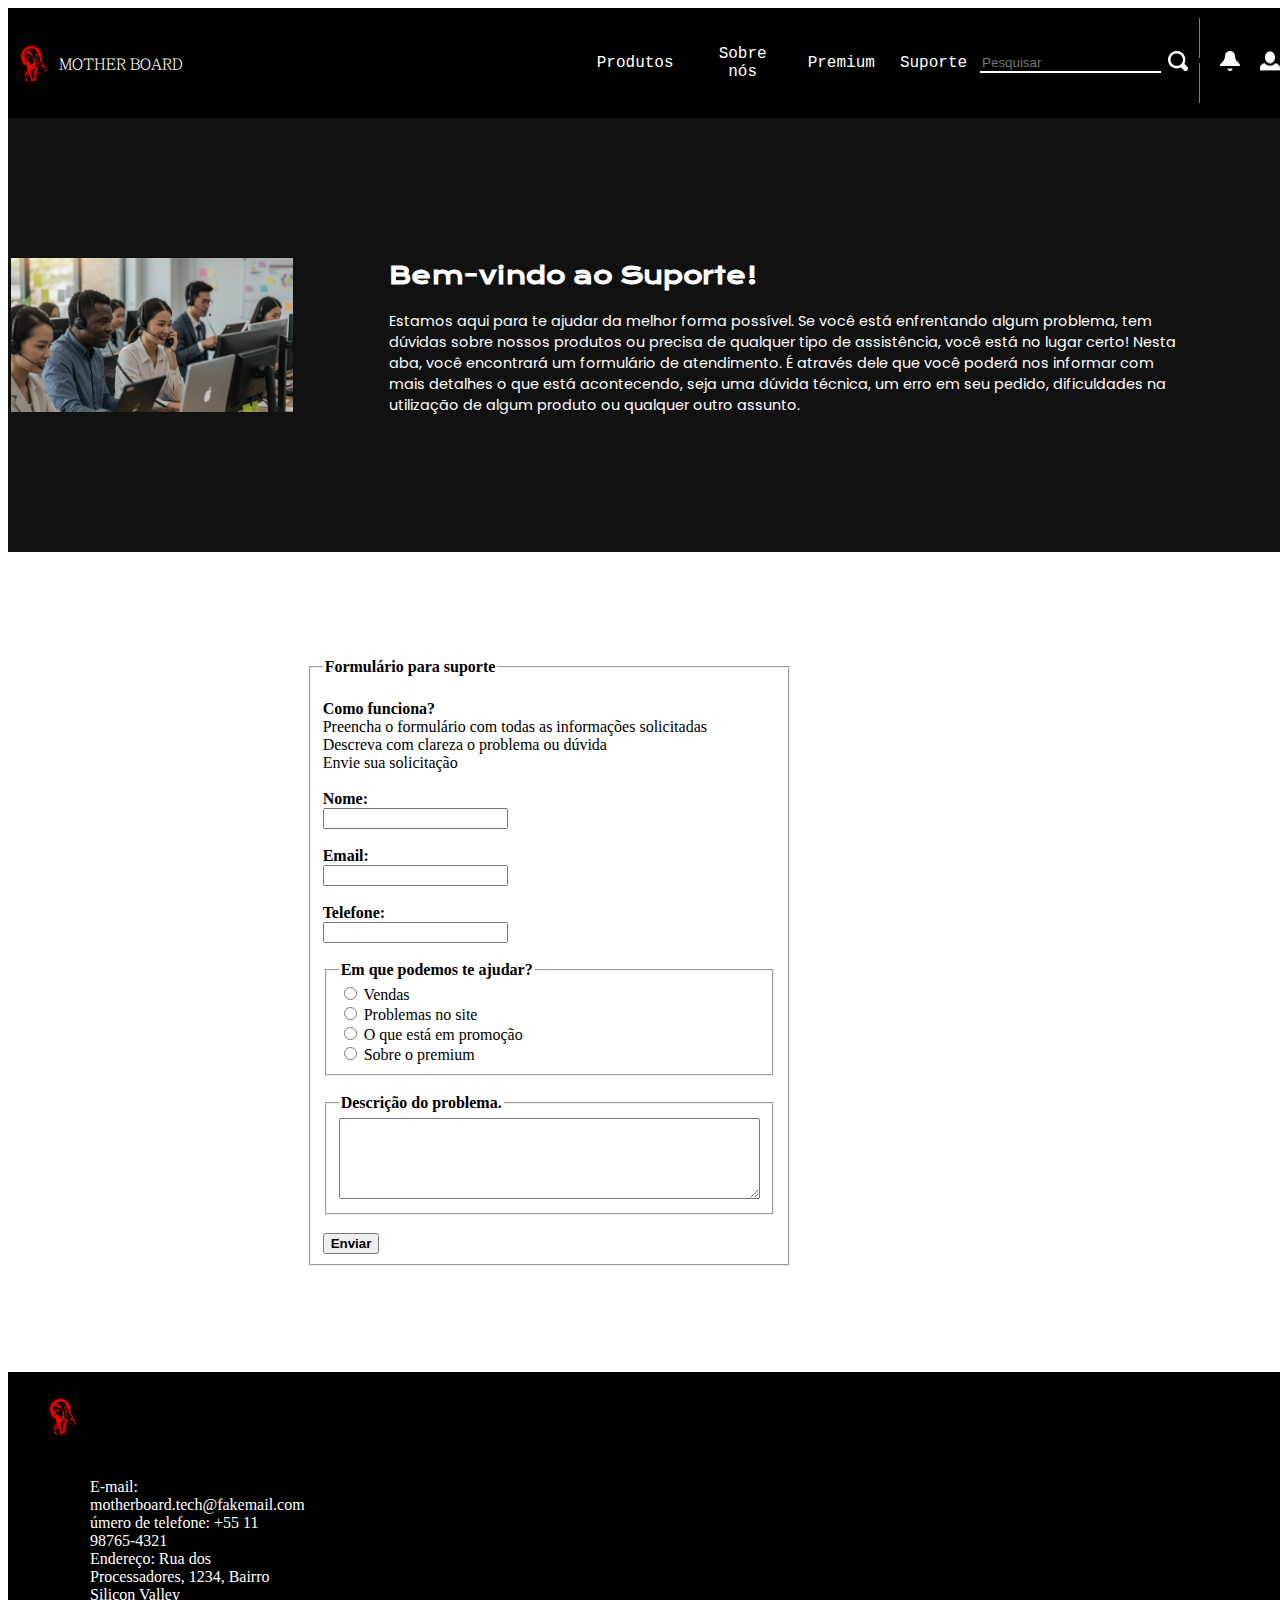
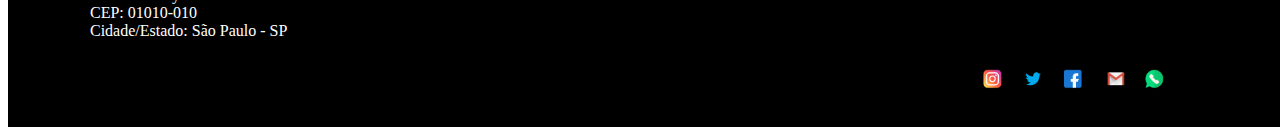
<file: suporte.html>
<!DOCTYPE html>
<html lang="en">
<head>
    <link rel="icon" type="image/png" href="imagens/logo_motherb.png">
    <meta charset="UTF-8">
    <meta name="viewport" content="width=device-width, initial-scale=1.0">
    <title>Suporte</title>
    <link rel="stylesheet" href="suporte.css">
    <link rel="imagens" href="index.html"
    <link href="https://fonts.googleapis.com/css2?family=IBM+Plex+Mono:wght@400;700&display=swap" rel="stylesheet">
    <link href="https://fonts.googleapis.com/css2?family=Jeju+Myeongjo:wght@400;700&display=swap" rel="stylesheet">
    <link href="https://fonts.googleapis.com/css2?family=Krona+One&display=swap" rel="stylesheet">
    <link href="https://fonts.googleapis.com/css2?family=Poppins:wght@300;400;500;600;700&display=swap" rel="stylesheet">
</head>
<body>
    <body>
        <table cellspacing="0">
            <tr id = "Linha-1">
                <td style="width: 46.5px;"></td>
                <td style="width: 196;" id ="jeju">
                    <img src="imagens/logo_motherb.png" alt="" id="logo">
                    MOTHER BOARD
    
                </td>
                <td style="width: 80px;"></td>
                <td style="padding-left:200px; cursor: pointer; text-align: center;" class= "alinhamento_texto" onclick= "window.location.href='index.html';">Produtos</td>
                <td class = "alinhamento_texto" style="cursor: pointer;" width = "80px"onclick="window.location.href='sobrenos.html'">Sobre nós</td>
                <td class = "alinhamento_texto" style="position: relative; text-align: center; padding: 15px; cursor: pointer;">
                    Premium
                    <div class="menu-opcoes">
                        <a href="premium.html">Processador-CDK</a>
                        <a href="premium2.html">Monitor-LORD-EYE</a>
                        <a href="premium3.html">Placa mãe-GR4CE</a>
                      </div>
                </td>
       
                <td class = "alinhamento_texto" onclick="location.href='suporte.html'"style="cursor: pointer; text-align: center;">
                    Suporte
                </td>
                <td style="width: 140px;"></td>
                <td >
                    <form action="">
                        <input type="search" placeholder="Pesquisar" id="pesquisa">
                    </form>
                </td>
                <td class = "pading">
                    <img src="imagens/lupa.png" alt="" height="20px" width="20px">
                </td>
                <td class = "alinhamento_texto" width ="20px">
                    <img src = "imagens/vetor.png" alt = "" height="40px" width="1px">
                    <img src = "imagens/vetor.png" alt = "" height="40px" width="1px">
                </td>
                <td class = "alinhamento_texto">
                    <img src="imagens/sino.png" alt="" height="20px" width="20px">
                </td>
                <td class = "alinhamento_texto">
                    <img src="imagens/pessoa.png" alt="" height="20px" width="20px"onclick="location.href='suporte.html'"style="cursor: pointer; text-align: center;">
                </td>
                <td class = "alinhamento_texto">
                    <img src="imagens/globo.png" alt="" height="20px" width="20px">
                </td>
                <td class = "alinhamento_texto">
                    <img src="imagens/carrinho.png" alt="" height="20px" width="24px"onclick="location.href='index.html'"style="cursor: pointer; text-align: center;">
                </td>
                
                
            </tr >
            <tr id = "Linha-2">
                <td></td>
                <td colspan="2" class="container">
                        
                        <img id = "grace_logo" src="imagens/suporte.jpg" width = "75%" alt = "Imagem 1">  
                        
                  
                </td>
                <td colspan="11">
                            
                            <div style="width: 800px;">
                                <h2  class = "titulo"> 
                                    Bem-vindo ao Suporte!</h2>
                            
                                <p class = "texto">Estamos aqui para te ajudar da melhor forma possível. Se você está enfrentando algum problema, 
                                    tem dúvidas sobre nossos produtos ou precisa de qualquer tipo de assistência, você está no lugar certo!
                                    Nesta aba, você encontrará um formulário de atendimento. É através dele que você poderá nos informar com mais detalhes o que está acontecendo, seja uma dúvida técnica, um erro em seu pedido, 
                                    dificuldades na utilização de algum produto ou qualquer outro assunto.</p>
                            </div>
                </td>
                <td></td>
            
               
            </tr >
            <tr id = "Linha-3" >
                <td></td>
                <td></td>
                <td></td>
                <td></td>
                <td></td>
                <td></td>
                <td></td>
                <td></td>
                <td></td>
                <td></td>
                <td></td>
                <td></td>
                <td></td>
                <td></td>
                <td></td>
            </tr>

            <tr id = "Linha-4" >
                <td></td>
                <td></td>
                <td colspan="3">
                    <fieldset style="width: 400px;">
                        <legend><b>Formulário para suporte</b></legend>
                        <label for="intrudução" style="white-space: pre-line;">
                            <b>Como funciona?</b>
                            Preencha o formulário com todas as informações solicitadas 
                            Descreva com clareza o problema ou dúvida
                            Envie sua solicitação

                        </label>

                            <label for="nome"><b>Nome:</b></label><br>
                            <input type="text" id="nome" name="nome"><br><br>
                        
                            <label for="email"><b>Email:</b></label><br>
                            <input type="email" id="email" name="email"><br><br>

                            <label for="telefone"><b>Telefone:</b></label><br>
                            <input type="tel" name="telefone" id="telefone"><br><br>

                            <fieldset>
                                <legend><b>Em que podemos te ajudar?</b></legend>
                            
                                <input type="radio" id="vermelho" name="cor" value="vermelho">
                                <label for="vermelho">Vendas</label><br>
                            
                                <input type="radio" id="azul" name="cor" value="azul">
                                <label for="azul">Problemas no site</label><br>
                            
                                <input type="radio" id="verde" name="cor" value="verde"onclick="location.href='index.html'">
                                <label for="verde">O que está em promoção</label><br>

                                <input type="radio" id="roxo" name="cor" value="roxo" onclick="location.href='premium.html'">
                                <label for="verde">Sobre o premium</label><br>

                              </fieldset>
                            <br>
                              <fieldset>
                                <legend><b>Descrição do problema.</b></legend>
                                <textarea id="mensagem" name="mensagem" rows="5" cols="50"></textarea>
                              </fieldset>
                              <br>
                        
                            <button type="submit"><b>Enviar</b></button>
                        </fieldset>

                    </form>
                </td>
                <td></td>
                <td></td>
                <td></td>
                <td></td>
                <td></td>
                <td></td>
                <td></td>
                <td></td>
                <td></td>
                
            </tr>

            <tr id = "Linha-5" >
                <td></td>
                <td></td>
                <td></td>
                <td></td>
                <td></td>
                <td></td>
                <td></td>
                <td></td>
                <td></td>
                <td></td>
                <td></td>
                <td></td>
                <td></td>
                <td></td>
                <td></td>
               
            </tr>
            <tr id = "Linha-6" >
                <td style="width: 45px;"></td>
                <td style="padding-left: 30px;">
                    <img src="imagens/logo_motherb.png" alt="" id="logo">
                </td>
                <td></td>
                <td></td>
                <td></td>
                <td></td>
                <td></td>
                <td></td>
                <td></td>
                <td></td>
                <td></td>
                <td></td>
                <td></td>
                <td></td>
                <td></td>
              
            </tr>
            <tr id = "Linha-7" >
                <td></td>
                <td style="padding-left: 80px;" id = "texto">
                    <p>E-mail: motherboard.tech@fakemail.com<br>úmero de telefone: +55 11 98765-4321<br>Endereço: Rua dos Processadores, 1234, Bairro Silicon Valley<br>CEP: 01010-010<br>Cidade/Estado: São Paulo - SP</p>
                </td>
                <td></td>
                <td></td>
                <td></td>
                <td></td>
                <td></td>
                <td></td>
                <td></td>
                <td></td>
                <td></td>
                <td></td>
                <td></td>
                <td></td>
                <td></td>
                
            </tr>
            <tr id = "Linha-8" >
                <td></td>
                <td></td>
                <td></td>
                <td></td>
                <td></td>
                <td></td>
                <td></td>
                <td></td>
                <td><img src="imagens/apps.png" style="height: 20px;"alt=""></td>
                <td></td>
                <td></td>
                <td></td>
                <td></td>
                <td></td>
                <td></td>
                
            </tr>
            <tr id = "Linha-9" >
                <td></td>
                <td></td>
                <td></td>
                <td></td>
                <td></td>
                <td></td>
                <td></td>
                <td></td>
                <td></td>
                <td></td>
                <td></td>
                <td></td>
                <td></td>
                <td></td>
                <td></td>
                
            </tr>

        </table>
</file>
<file: style.css>
table{
    height: 100vh;
    width: 100% ;
}
#Linha-1
{
    
    vertical-align: middle;
    font-family: 'IBM Plex Mono', monospace;
    font-style: normal;
    background-color: black;
    color: white;
    height: 46.5px;
    width: 5.88235294118;
}
#Linha-2
{
    background-color: #121111;
    height: 434px;
    width: 5.8%;
    color: white;
}
#Linha-3{
    height: 33px;
}
#Linha-4{
    height: 113px;
}
#Linha-7{

    height: 117px;
    vertical-align: bottom;
   
}
#Linha-8{
    height: 95px;
}
#Linha-11{
    height: 134px;

}
#Linha-14{
    height: 163px;
}
#Linha-15{

        background-color: black;
        height: 91px;
        width: 5.8%;
        color: white;
}
#Linha-16{

        background-color: black;
        height: 112px;
        width: 5.8%;
        color: white;
}
#Linha-17{

        background-color: black;
        height: 49px;
        width: 5.8%;
        color: white;
}
#Linha-18{

        background-color: black;
        height: 23px;
        width: 5.8%;
        color: white;
}

#logo{

        vertical-align: middle;
        height: 44px;
        width: 44px;
}
   
#jeju
{
        font-family: 'Jeju Myeongjo', serif; /* Aplica a fonte ao corpo do documento */
        margin: 20px;
        line-height: 1.6;
}
.alinhamento_texto
{
    padding: 10px;
    text-align: center;
}

.container img
{ 
    vertical-align: middle;
    margin-right: 50px;
}

#seta_branca
{
    width: 20px;
    height: 29px;
}

#grace_logo
{
    margin-left: 50px;
}
.titulo {
    font-family: 'Krona One', sans-serif; /* Aplica a fonte Krona One */
    font-size: 2em;
}
#sell{
    font-size: 1.5em;
    font-family: 'Krona One', sans-serif; /* Aplica a fonte Krona One */
}
.texto{
    font-family: 'Poppins', sans-serif; 
    font-size: 1em;
}
#pesquisa{
    border: none;
    border-bottom: 2px solid white; /* Bordas só embaixo */
    background: transparent; /* Sem fundo */
    outline: none; /* Remove o contorno padrão do navegador */
    
    color:white;
}
.pading{
    padding: 10px;
}
.menu-opcoes {
    display: none;
    position: absolute;
    top: 100%;
    left: 0;
    background: black;

    padding: 5px;
    width: max-content;
  }

  td:hover .menu-opcoes {
    display: block;
  }

  .menu-opcoes a {
    display: block;
    padding: 5px;
    text-decoration: none;
    color:  white;
  }

  .menu-opcoes a:hover {
    background: #ddd;
  }
</file>
<file: premium.css>
table{
    height: 100vh;
    width: 100% ;
    border-collapse: collapse;
    
}
#Linha-1
{
    
    vertical-align: middle;
    font-family: 'IBM Plex Mono', monospace;
    font-style: normal;
    background-color: black;
    color: white;
    height: 50px;
    width: 5.88235294118;
}
#Linha-2{
    height: 30px;
    vertical-align: top;
    white-space: nowrap;
}
#Linha-3{
    height: 30px;
    vertical-align: top;
    white-space: nowrap;
   
}
#Linha-4{
 height: 38px;
}
#Linha-5{
    height: 194px;
}
#Linha-6{
    height: 44px;
}
#Linha-7{
    height: 50px;
}
#Linha-8{
 height: 43px;
}
#Linha-9{
    height: 189px;
}
#Linha-10{
    height: 105px;
}
#Linha-11{

    background-color: black;
    height: 89px;
    width: 5.8%;
    color: white;
}
#Linha-12{

    background-color: black;
    height: 110px;
    width: 5.8%;
    color: white;
}
#Linha-13{

    background-color: black;
    height: 48px;
    width: 5.8%;
    color: white;
}
#Linha-14{

    background-color: black;
    height: 22px;
    width: 5.8%;
    color: white;
}
#logo{

    vertical-align: middle;
    height: 44px;
    width: 44px;
}
#jeju
{
        font-family: 'Jeju Myeongjo', serif; /* Aplica a fonte ao corpo do documento */
        margin: 20px;
        line-height: 1.6;
}
.pading{
    padding: 10px;
}
.texto{
    font-family: 'Poppins', sans-serif; 
    font-size: 0.9em;
}
#pesquisa{
    border: none;
    border-bottom: 2px solid white; /* Bordas só embaixo */
    background: transparent; /* Sem fundo */
    outline: none; /* Remove o contorno padrão do navegador */
    
    color:white;
}
.titulo {
    font-family: 'Krona One', sans-serif; /* Aplica a fonte Krona One */
    font-size: 1.5em;
}
.alinhamento_texto
{
    padding: 10px;
    text-align: center;
}
.banner{
    background-color: #C69180;
    padding-left: 65px;
    padding-top: 15px;
    padding-bottom: 10px;
}
.menu-opcoes {
    display: none;
    position: absolute;
    top: 100%;
    left: 0;
    background: black;
    
    padding: 5px;
    width: max-content;
  }

  td:hover .menu-opcoes {
    display: block;
  }

  .menu-opcoes a {
    display: block;
    padding: 5px;
    text-decoration: none;
    color:  white;
  }

  .menu-opcoes a:hover {
    background: #ddd;
  }
</file>
<file: suporte.css>
table{
    height: 100vh;
    width: 100% ;
    border-collapse: collapse;
    
}
#Linha-1
{
    
    vertical-align: middle;
    font-family: 'IBM Plex Mono', monospace;
    font-style: normal;
    background-color: black;
    color: white;
    height: 50px;
    width: 5.88235294118;
}
#Linha-2
{
    background-color: #121111;
    height: 434px;
    width: 5.8%;
    color: white;
}
#Linha-3{
    height: 105px;
}
#Linha-5{
    height: 105px;
}
#Linha-4{
    height: 100px;
}
#Linha-6{

    background-color: black;
    height: 89px;
    width: 5.8%;
    color: white;
}
#Linha-7{

    background-color: black;
    height: 110px;
    width: 5.8%;
    color: white;
}
#Linha-8{

    background-color: black;
    height: 48px;
    width: 5.8%;
    color: white;
}
#Linha-9{

    background-color: black;
    height: 22px;
    width: 5.8%;
    color: white;
}
#logo{

    vertical-align: middle;
    height: 44px;
    width: 44px;
}
#jeju
{
        font-family: 'Jeju Myeongjo', serif; /* Aplica a fonte ao corpo do documento */
        margin: 20px;
        line-height: 1.6;
}
.texto{
    font-family: 'Poppins', sans-serif; 
    font-size: 0.9em;
}
#pesquisa{
    border: none;
    border-bottom: 2px solid white; /* Bordas só embaixo */
    background: transparent; /* Sem fundo */
    outline: none; /* Remove o contorno padrão do navegador */
    
    color:white;
}
.titulo {
    font-family: 'Krona One', sans-serif; /* Aplica a fonte Krona One */
    font-size: 1.5em;
}
.alinhamento_texto
{
    padding: 10px;
    text-align: center;
}
.menu-opcoes {
    display: none;
    position: absolute;
    top: 100%;
    left: 0;
    background: black;
    
    padding: 5px;
    width: max-content;
  }

  td:hover .menu-opcoes {
    display: block;
  }

  .menu-opcoes a {
    display: block;
    padding: 5px;
    text-decoration: none;
    color:  white;
  }

  .menu-opcoes a:hover {
    background: #ddd;
  }
  .container img
{ 
    vertical-align: middle;
    margin-right: 50px;
}
#banner{
    height: 350px ;
    width: 200px;
    color: black;
    background-color: #C69180;
    border: 2px solid #C69180;
    border-radius: 12px;
    padding: 10px;
    margin-left: 200px;
}
</file>
